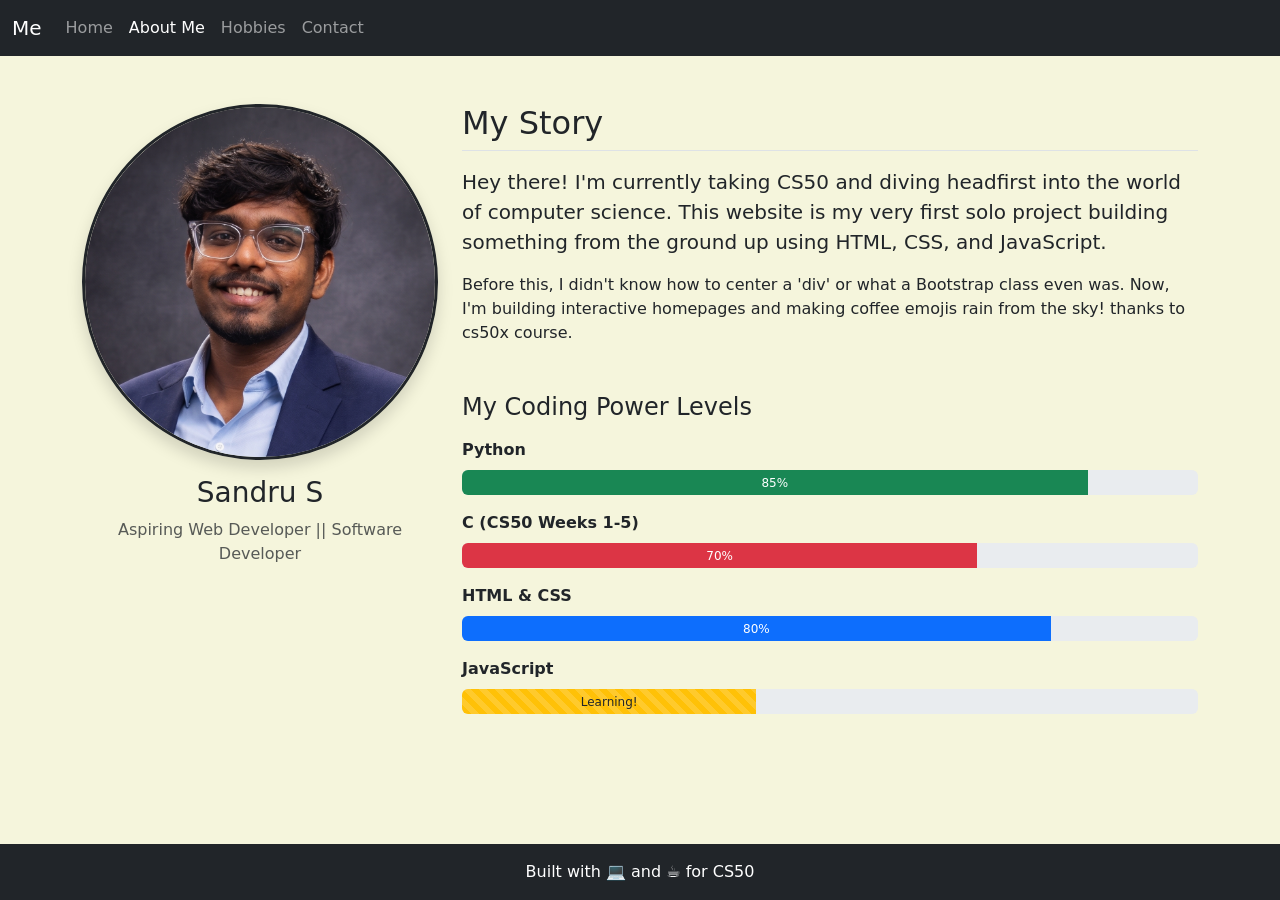
<file: about.html>
<!DOCTYPE html>
<html lang="en">
    <head>
        <meta charset="utf-8">
        <meta name="viewport" content="width=device-width, initial-scale=1">
        <link href="https://cdn.jsdelivr.net/npm/bootstrap@5.3.8/dist/css/bootstrap.min.css" rel="stylesheet" crossorigin="anonymous">
        <script src="https://cdn.jsdelivr.net/npm/bootstrap@5.3.8/dist/js/bootstrap.bundle.min.js" crossorigin="anonymous"></script>
        <link href="styles.css" rel="stylesheet">
        <title>About Me</title>
    </head>
    <body class="d-flex flex-column min-vh-100">

        <nav class="navbar navbar-expand-lg navbar-dark bg-dark">
            <div class="container-fluid">
                <a class="navbar-brand" href="index.html">Me</a>
                <button class="navbar-toggler" type="button" data-bs-toggle="collapse" data-bs-target="#navbarNav">
                    <span class="navbar-toggler-icon"></span>
                </button>
                <div class="collapse navbar-collapse" id="navbarNav">
                    <ul class="navbar-nav">
                        <li class="nav-item">
                            <a class="nav-link" href="index.html">Home</a>
                        </li>
                        <li class="nav-item">
                            <a class="nav-link active" href="about.html">About Me</a>
                        </li>
                        <li class="nav-item">
                            <a class="nav-link" href="hobbies.html">Hobbies</a>
                        </li>
                        <li class="nav-item">
                            <a class="nav-link" href="contact.html">Contact</a>
                        </li>
                    </ul>
                </div>
            </div>
        </nav>

        <div class="container mt-5 mb-5">
            <div class="row">
                
                <div class="col-md-4 text-center mb-4">
                    <img src="mypic_sqaured.png" class="img-fluid rounded-circle shadow border border-3 border-dark mb-3" alt="My pic">
                    <h3>Sandru S</h3>
                    <p class="text-muted">Aspiring Web Developer || Software Developer </p>
                </div>

                <div class="col-md-8">
                    <h2 class="border-bottom pb-2">My Story</h2>
                    <p class="lead mt-3">
                        Hey there! I'm currently taking CS50 and diving headfirst into the world of computer science. This website is my very first solo project building something from the ground up using HTML, CSS, and JavaScript.
                    </p>
                    <p>
                        Before this, I didn't know how to center a 'div' or what a Bootstrap class even was. Now, I'm building interactive homepages and making coffee emojis rain from the sky! thanks to cs50x course.
                    </p>

                    <h4 class="mt-5 mb-3">My Coding Power Levels</h4>

                    <div class="mb-3">
                        <label class="form-label fw-bold">Python</label>
                        <div class="progress" style="height: 25px;">
                            <div class="progress-bar bg-success progress-bar" style="width: 85%">85%</div>
                        </div>
                    </div>

                    <div class="mb-3">
                        <label class="form-label fw-bold">C (CS50 Weeks 1-5)</label>
                        <div class="progress" style="height: 25px;">
                            <div class="progress-bar bg-danger progress-bar" style="width: 70%">70%</div>
                        </div>
                    </div>

                    
                    <div class="mb-3">
                        <label class="form-label fw-bold">HTML & CSS</label>
                        <div class="progress" style="height: 25px;">
                            <div class="progress-bar bg-blue progress-bar" style="width: 80%">80%</div>
                        </div>
                    </div>

                    <div class="mb-3">
                        <label class="form-label fw-bold">JavaScript</label>
                        <div class="progress" style="height: 25px;">
                            <div class="progress-bar bg-warning text-dark progress-bar-striped progress-bar-animated " style="width: 40%">Learning!</div>
                        </div>
                    </div>

                    

                </div>
            </div>
        </div>

        <footer class="bg-dark text-white text-center py-3 mt-auto">
            <p class="mb-0">Built with 💻 and ☕ for CS50</p>
        </footer>

    </body>
</html>
</file>
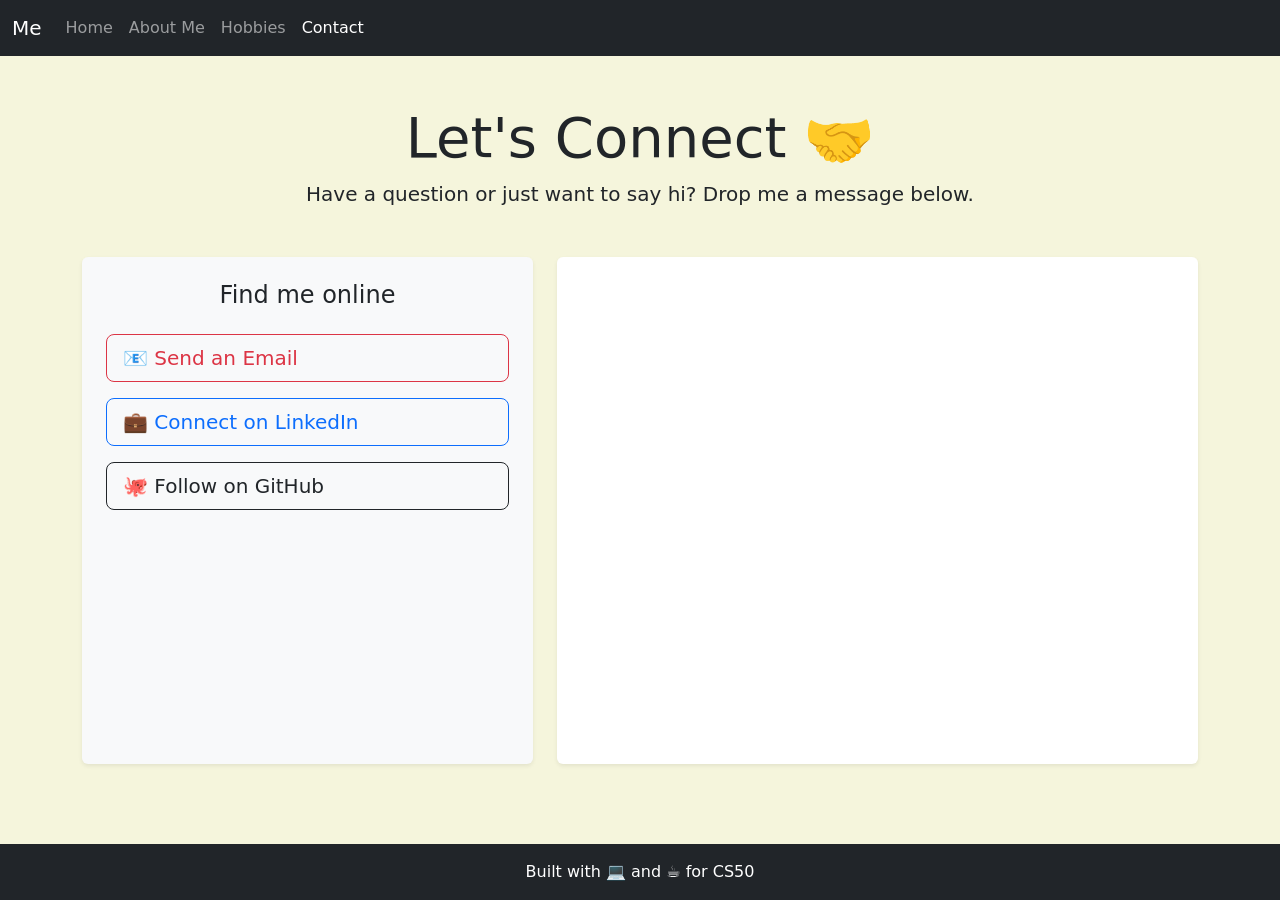
<file: contact.html>
<!DOCTYPE html>
<html lang="en">
    <head>
        <meta charset="utf-8">
        <meta name="viewport" content="width=device-width, initial-scale=1">
        <link href="https://cdn.jsdelivr.net/npm/bootstrap@5.3.8/dist/css/bootstrap.min.css" rel="stylesheet" crossorigin="anonymous">
        <script src="https://cdn.jsdelivr.net/npm/bootstrap@5.3.8/dist/js/bootstrap.bundle.min.js" crossorigin="anonymous"></script>
        <link href="styles.css" rel="stylesheet">
        <title>Contact Me</title>
    </head>
    <body class="d-flex flex-column min-vh-100">

        <nav class="navbar navbar-expand-lg navbar-dark bg-dark">
            <div class="container-fluid">
                <a class="navbar-brand" href="index.html">Me</a>
                <button class="navbar-toggler" type="button" data-bs-toggle="collapse" data-bs-target="#navbarNav">
                    <span class="navbar-toggler-icon"></span>
                </button>
                <div class="collapse navbar-collapse" id="navbarNav">
                    <ul class="navbar-nav">
                        <li class="nav-item">
                            <a class="nav-link" href="index.html">Home</a>
                        </li>
                        <li class="nav-item">
                            <a class="nav-link" href="about.html">About Me</a>
                        </li>
                        <li class="nav-item">
                            <a class="nav-link" href="hobbies.html">Hobbies</a>
                        </li>
                        <li class="nav-item">
                            <a class="nav-link active" href="contact.html">Contact</a>
                        </li>
                    </ul>
                </div>
            </div>
        </nav>

        <div class="container mt-5 mb-5">
            <div class="text-center mb-5">
                <h1 class="display-4">Let's Connect 🤝</h1>
                <p class="lead">Have a question or just want to say hi? Drop me a message below.</p>
            </div>

            <div class="row justify-content-center">
                
                <div class="col-md-5 mb-4">
                    <div class="card shadow-sm border-0 h-100 bg-light">
                        <div class="card-body p-4 text-center">
                            <h4 class="mb-4">Find me online</h4>
                            
                            <div class="d-grid gap-2 mb-3">
                                <a href="mailto:sandrusimsone13579@gmail.com" class="btn btn-outline-danger btn-lg text-start">
                                    📧 Send an Email
                                </a>
                            </div>

                            <div class="d-grid gap-2 mb-3">
                                <a href="https://www.linkedin.com/in/sandru-s/" target="_blank" class="btn btn-outline-primary btn-lg text-start">
                                    💼 Connect on LinkedIn
                                </a>
                            </div>

                            <div class="d-grid gap-2">
                                <a href="https://github.com/sandrustout" target="_blank" class="btn btn-outline-dark btn-lg text-start">
                                    🐙 Follow on GitHub
                                </a>
                            </div>
                        </div>
                    </div>
                </div>

                <div class="col-md-7 mb-4">
                    <div class="card shadow-sm border-0 h-100">
                        <div class="card-body p-0 text-center">
                            <iframe placeholder="Loadingform"
                                src="https://forms.gle/dkWEDDzFELaWWxsy9" 
                                width="100%" 
                                height="500" 
                                frameborder="0" 
                                marginheight="0" 
                                marginwidth="0"> Loading Form
                            </iframe>
                        </div>
                    </div>
                </div>

            </div>
        </div>

        <footer class="bg-dark text-white text-center py-3 mt-auto">
            <p class="mb-0">Built with 💻 and ☕ for CS50</p>
        </footer>

    </body>
</html>
</file>
<file: styles.css>
.coffee-emoji {
    position: fixed;
    top: -10%; /* Start slightly above the screen */
    z-index: 9999;
    pointer-events: none; /* Lets you click right through them */
    animation: fall linear forwards;
}
body {
    background-color:beige;
}

/* The actual falling and spinning animation */
@keyframes fall {
    0% {
        transform: translateY(0vh) rotate(0deg);
        opacity: 1;
    }
    100% {
        transform: translateY(110vh) rotate(360deg); /* Fall past the bottom and spin */
        opacity: 0;
    }
}
</file>
